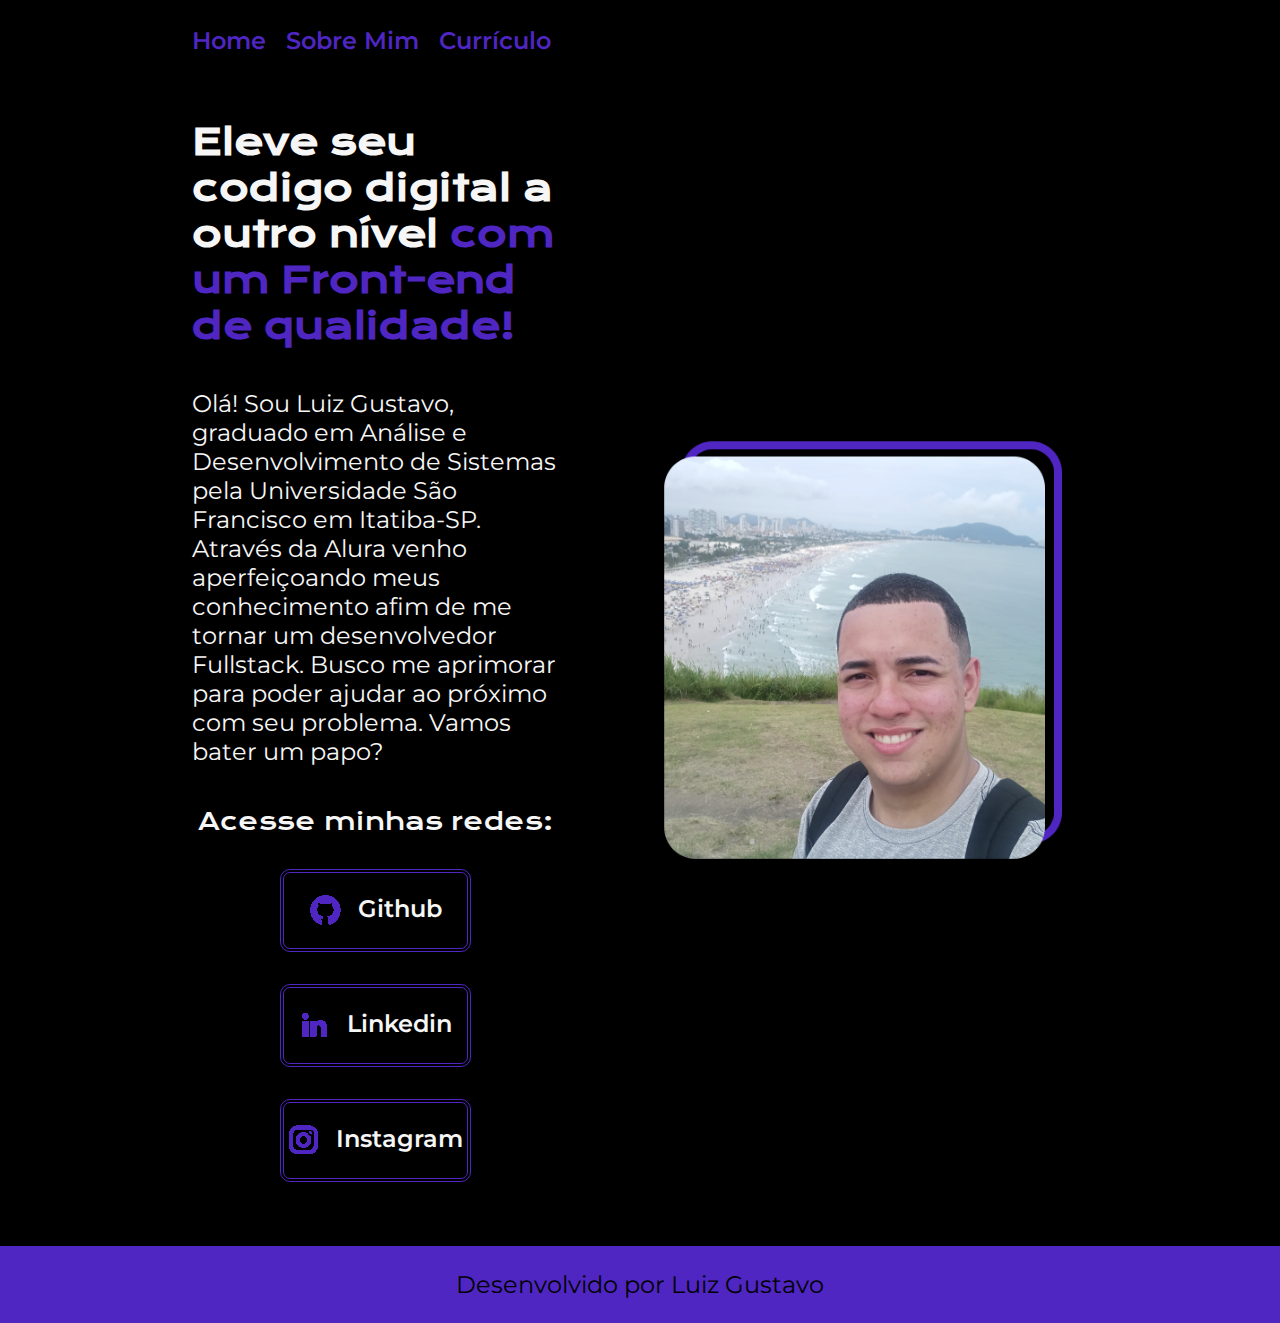
<file: index.html>
<!DOCTYPE html>
<html lang="pt-br">
<head>
    <meta charset="UTF-8">
    <meta name="viewport" content="width=device-width, initial-scale=1.0">
    <title>Portfolio</title>
    <link rel="stylesheet" href="styles/style.css">
</head>
<body>
    <header class="cabecalho">
        <nav class="cabecalho__menu">
            <a class="cabecalho__menu__link" href="index.html">Home</a>
            <a class="cabecalho__menu__link" href="about.html">Sobre Mim</a>
            <a class="cabecalho__menu__link" href="jornada.html">Currículo</a>
        </nav>
    </header>
    <main class="apresentacao">
        <section class="apresentacao__conteudo">
            <h1 class="apresentacao__conteudo__titulo">Eleve seu codigo digital a outro nível 
                <strong class="titulo-destaque">com um Front-end de qualidade!</strong></h1>
                <p class="apresentacao__conteudo__texto"> Olá! Sou Luiz Gustavo, graduado em Análise e Desenvolvimento de Sistemas pela Universidade São Francisco em Itatiba-SP. Através da Alura venho aperfeiçoando meus conhecimento afim de me tornar um desenvolvedor Fullstack. Busco me aprimorar para poder ajudar ao próximo com seu problema. Vamos bater um papo? 
                </p>
                <div class="apresentacao__links">
                    <h2 class="apresentacao__links__subtitulo">Acesse minhas redes:</h2>
                    <a class="apresentacao__links__navegacao" href="https://github.com/luiz-gustavoGC">
                        <img src="assets/github.png" alt="Logo do Github">
                        Github
                    </a>
                    <a class="apresentacao__links__navegacao" href="https://linkedin.com/in/luiz-gustavogc">
                        <img src="assets/linkedin.png" alt="Logo do Linkedin">
                        Linkedin
                    </a>
                    <a class="apresentacao__links__navegacao" href="https://instagram.com/luiz.gustavogc">
                        <img src="assets/instagram.png" alt="Logo do Instagram">
                        Instagram
                    </a>
                </div>
        </section>
        <img class="apresentacao__conteudo__imagem" src="assets/LuizGustavoIcon.png" alt="Imagem de Luiz Gustavo">
    </main>
    <footer class="rodape">
        <p>Desenvolvido por Luiz Gustavo</p>
    </footer>
</body>
</html>
</file>
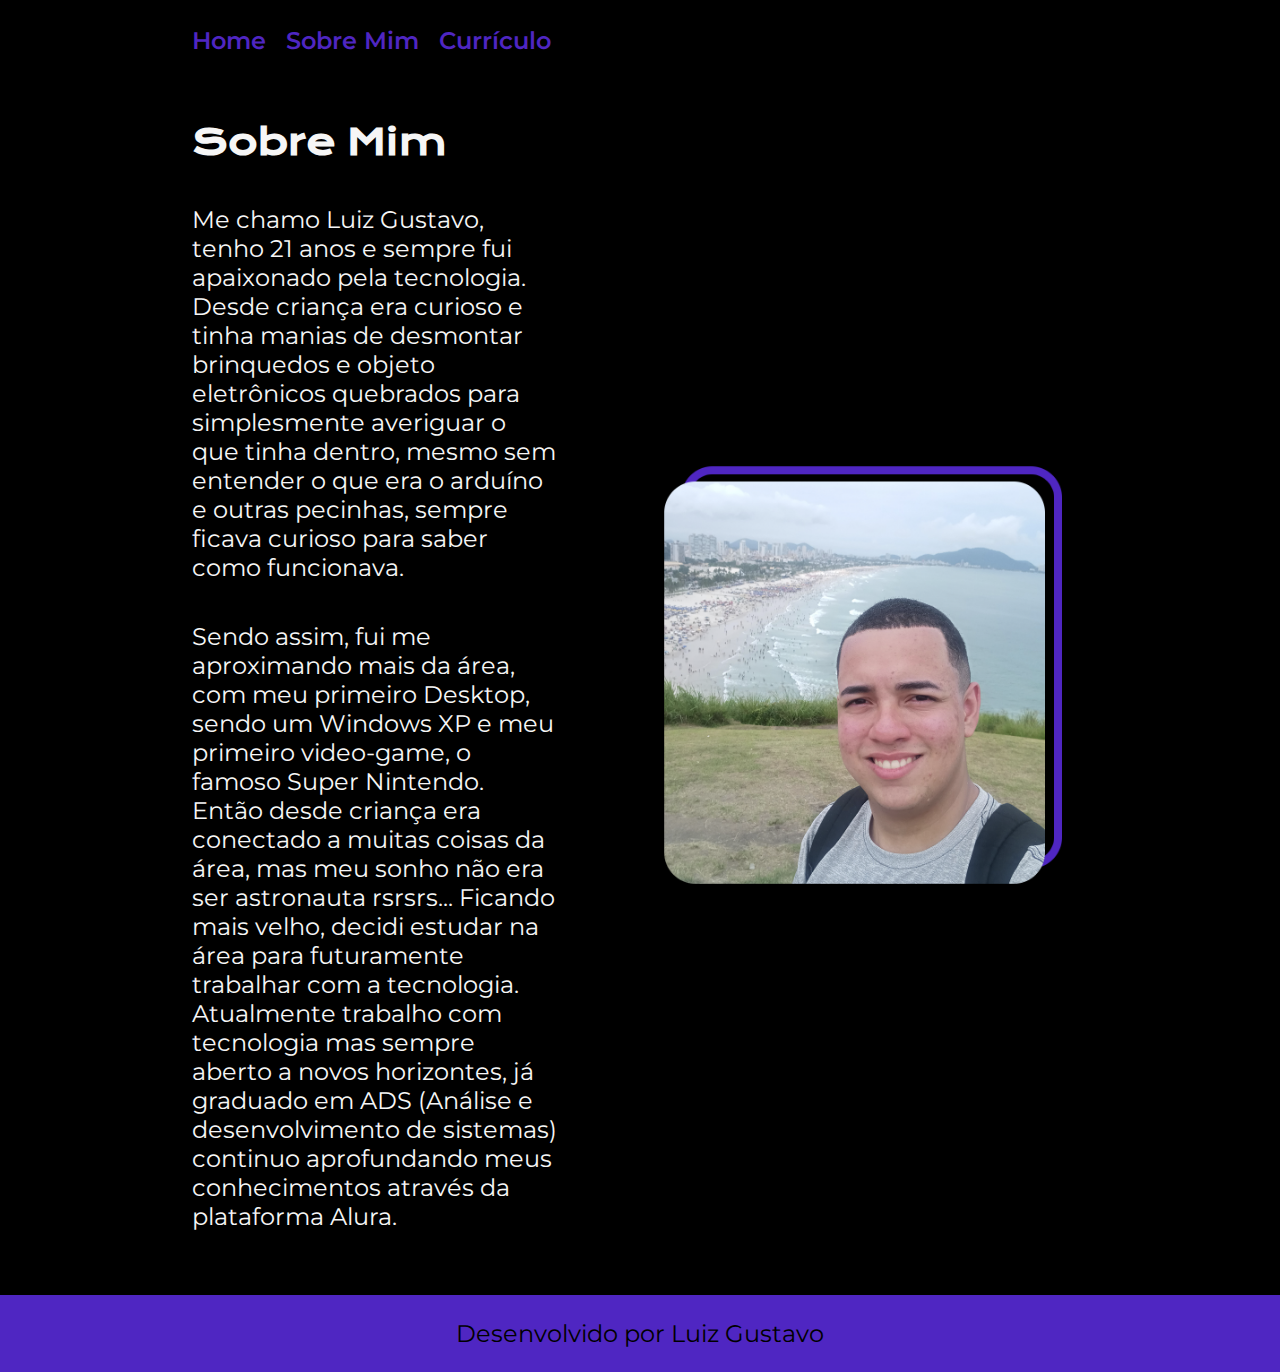
<file: about.html>
<!DOCTYPE html>
<html lang="pt-br">
<head>
    <meta charset="UTF-8">
    <meta name="viewport" content="width=device-width, initial-scale=1.0">
    <title>Sobre mim</title>
    <link rel="stylesheet" href="./styles/style.css">
</head>
<body>
    <header class="cabecalho">
        <nav class="cabecalho__menu">
            <a class="cabecalho__menu__link" href="index.html">Home</a>
            <a class="cabecalho__menu__link" href="about.html">Sobre Mim</a>
            <a class="cabecalho__menu__link" href="jornada.html">Currículo</a>
        </nav>
    </header>
    <main class="apresentacao">
        <section class="apresentacao__conteudo">
            <h1 class="apresentacao__conteudo__titulo">Sobre Mim</h1>
            <p class="apresentacao__conteudo__texto">Me chamo Luiz Gustavo, tenho 21 anos e sempre fui apaixonado pela tecnologia. Desde criança era curioso e tinha manias de desmontar brinquedos e objeto eletrônicos quebrados para simplesmente averiguar o que tinha dentro, mesmo sem entender o que era o arduíno e outras pecinhas, sempre ficava curioso para saber como funcionava.</p>
            <p class="apresentacao__conteudo__texto">Sendo assim, fui me aproximando mais da área, com meu primeiro Desktop, sendo um Windows XP e meu primeiro video-game, o famoso Super Nintendo. Então desde criança era conectado a muitas coisas da área, mas meu sonho não era ser astronauta rsrsrs...
            Ficando mais velho, decidi estudar na área para futuramente trabalhar com a tecnologia. Atualmente trabalho com tecnologia mas sempre aberto a novos horizontes, já graduado em ADS (Análise e desenvolvimento de sistemas) continuo aprofundando meus conhecimentos através da plataforma Alura.
            </p>
        </section>
        <img class="apresentacao__conteudo__imagem" src="assets/LuizGustavoIcon.png" alt="Imagem de Luiz Gustavo">
    </main>
    <footer class="rodape">
        <p>Desenvolvido por Luiz Gustavo</p>
    </footer>
</body>
</html>
</file>
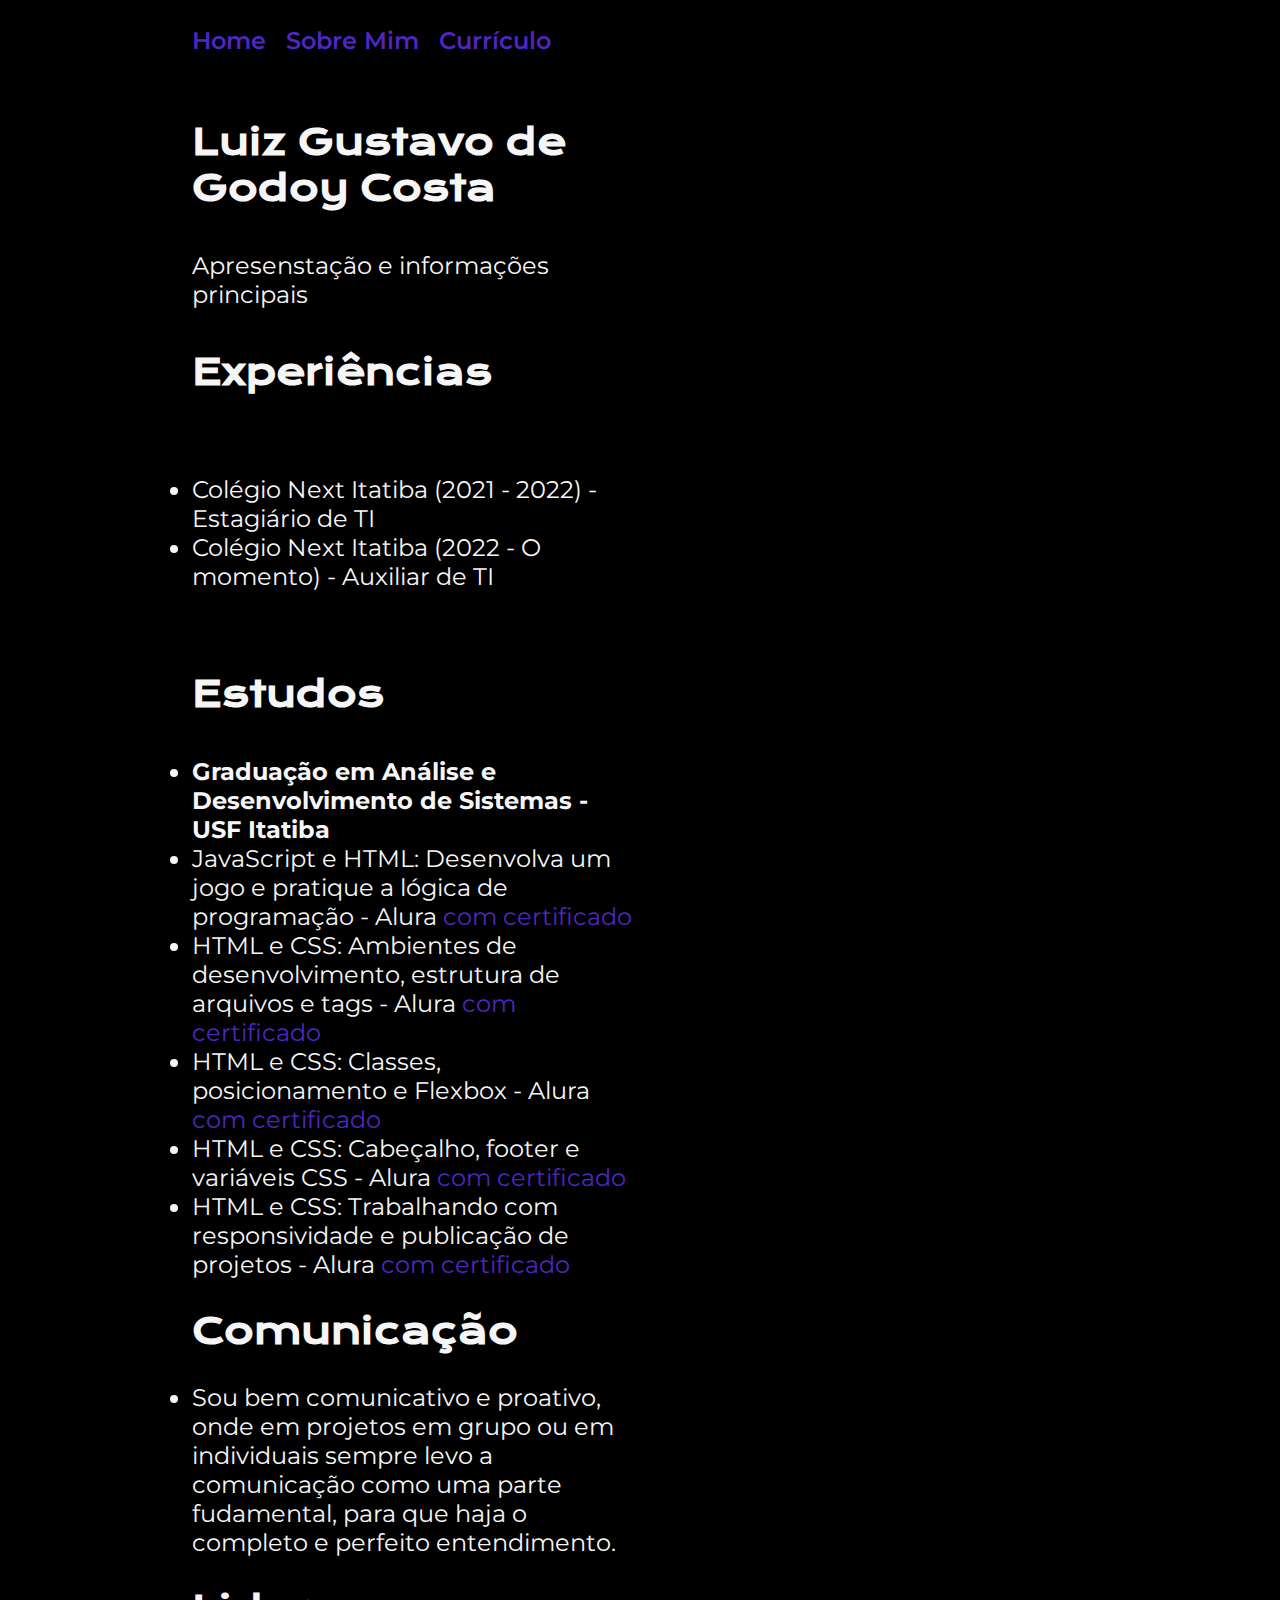
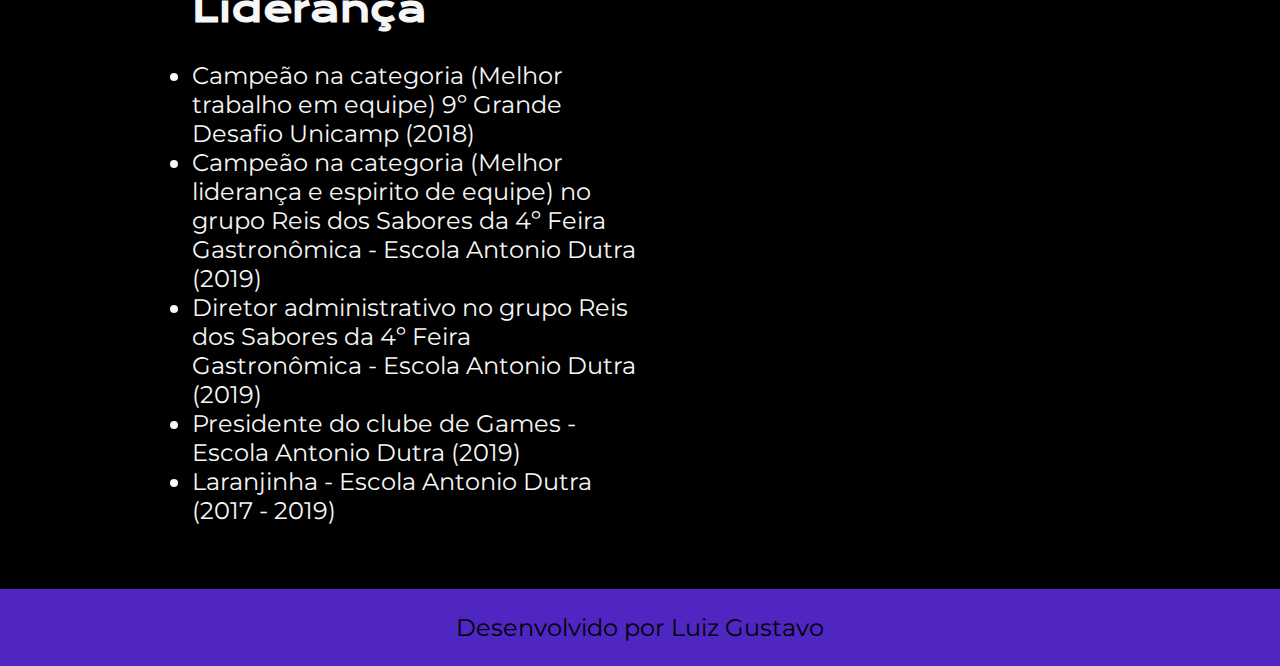
<file: jornada.html>
<!DOCTYPE html>
<html lang="pt-br">
<head>
    <meta charset="UTF-8">
    <meta name="viewport" content="width=device-width, initial-scale=1.0">
    <title>Curriculo</title>
    <link rel="stylesheet" href="styles/style.css">
</head>
<body>
    <header class="cabecalho">
        <nav class="cabecalho__menu">
            <a class="cabecalho__menu__link" href="index.html">Home</a>
            <a class="cabecalho__menu__link" href="about.html">Sobre Mim</a>
            <a class="cabecalho__menu__link" href="jornada.html">Currículo</a>
        </nav>
    </header>
    <main>
        <main class="apresentacao">
            <section class="apresentacao__conteudo">
                <h1 class="apresentacao__conteudo__titulo">Luiz Gustavo de Godoy Costa</h1>
                    <p class="apresentacao__conteudo__texto"> 
                        Apresenstação e informações principais
                    </p>
                    <h2 class="apresentacao__conteudo__titulo">Experiências</h2>
                    <p class="apresentacao__conteudo__texto">
                    <ul class="apresentacao__conteudo__texto">
                        <li> Colégio Next Itatiba (2021 - 2022) - Estagiário de TI </li>
                        <li> Colégio Next Itatiba (2022 - O momento) - Auxiliar de TI </li>
                    </ul>    
                    </p>
                    <h2 class="apresentacao__conteudo__titulo">Estudos</h2>
                    <div class="apresentacao__conteudo__texto">
                    <ul class="apresentacao__conteudo__texto">
                        <li><strong>Graduação em Análise e Desenvolvimento de Sistemas - USF Itatiba</strong></li>
                        <li> JavaScript e HTML: Desenvolva um jogo e pratique a lógica de programação - Alura <a href="https://cursos.alura.com.br/certificate/c716eeb8-a78d-4a62-9dcd-1947098d52e3?lang=pt_BR">com certificado</a></li>
                        <li> HTML e CSS: Ambientes de desenvolvimento, estrutura de arquivos e tags - Alura <a href="https://cursos.alura.com.br/certificate/44a06460-0203-40c5-8cff-031e2c430829?lang=pt_BR">com certificado</a></li>
                        <li> HTML e CSS: Classes, posicionamento e Flexbox - Alura <a href="https://cursos.alura.com.br/certificate/838640d2-1ec5-4671-87d1-b8f0a5a0383e?lang=pt_BR">com certificado</a></li>
                        <li> HTML e CSS: Cabeçalho, footer e variáveis CSS - Alura <a href="https://cursos.alura.com.br/certificate/81a92a32-94ec-4685-8d3a-1691dce2d32a?lang=pt_BR">com certificado</a></li>
                        <li> HTML e CSS: Trabalhando com responsividade e publicação de projetos - Alura <a href="https://cursos.alura.com.br/certificate/212c2c90-a896-493c-b9ca-f687f02939db?lang=pt_BR">com certificado</a></li>
                    </ul>
                    <br>
                    <h2 class="apresentacao__conteudo__titulo">Comunicação</h2>
                    <p class="apresentacao__conteudo__texto">
                    <ul class="apresentacao__conteudo__texto">
                        <br>
                        <li>Sou bem comunicativo e proativo, onde em projetos em grupo ou em individuais sempre levo a comunicação como uma parte fudamental, para que haja o completo e perfeito entendimento.</li>
                        <br>
                    </ul>
                    </p>
                    <h2 class="apresentacao__conteudo__titulo">Liderança</h2>
                    <p class="apresentacao__conteudo__texto">
                    <ul>
                        <br>
                        <li>Campeão na categoria (Melhor trabalho em equipe) 9º Grande Desafio Unicamp (2018)</li>
                        <li>Campeão na categoria (Melhor liderança e espirito de equipe) no grupo Reis dos Sabores da 4º Feira Gastronômica - Escola Antonio Dutra (2019)</li>
                        <li>Diretor administrativo no grupo Reis dos Sabores da 4º Feira Gastronômica - Escola Antonio Dutra (2019)</li>
                        <li>Presidente do clube de Games - Escola Antonio Dutra (2019)</li>
                        <li>Laranjinha - Escola Antonio Dutra (2017 - 2019)</li>
                    </ul>
                    </p>
                    </div>
            </section>
    </main>
    <footer class="rodape">
        <p>Desenvolvido por Luiz Gustavo</p>
    </footer>
</body>
</html>
</file>
<file: styles/style.css>
@import url('https://fonts.googleapis.com/css2?family=Krona+One&family=Montserrat:wght@400;600&display=swap');

:root {
    --cor-primaria: #000000;
    --cor-secundaria: #f6f6f6;
    --cor-terciaria: #4f26c2;
    --cor-hover: #160d50;

    --fonte-primaria: 'Krona One', sans-serif;
    --fonte-secundaria: 'Montserrat', sans-serif;
}

* {
    margin: 0;
    padding: 0;
}

body {
    box-sizing: border-box;
    background-color: var(--cor-primaria);
    color: var(--cor-secundaria);
}

.cabecalho {
    padding: 2% 0% 0% 15%;
}

.cabecalho__menu {
    display: flex;
    gap: 20px;
}

.cabecalho__menu__link {
    font-family: var(--fonte-secundaria);
    font-size: 1.5rem;
    font-weight: 600;
    color: var(--cor-terciaria);
    text-decoration: none;
}

.cabecalho__menu__link:hover {
    font-size: 1.87rem;
    color: var(--cor-secundaria);
}

.apresentacao {
    padding: 5% 15%;
    display: flex;
    align-items: center;
    justify-content: space-between;
    gap: 82px
}

.apresentacao__conteudo {
    width: 50%;
    display: flex;
    flex-direction: column;
    gap: 40px;
}

.apresentacao__conteudo__titulo {
    font-size: 2.25rem;
    font-family: var(--fonte-primaria)
}

.titulo-destaque {
    color: var(--cor-terciaria);
}

.titulo-destaque:hover {
    font-size: xx-large;
    background-color: var(--cor-secundaria);
}

.apresentacao__conteudo__texto {
    font-size: 1.5rem;
    font-family: var(--fonte-secundaria)
}

.apresentacao__conteudo__texto a{
    text-decoration: none;
    color: var(--cor-terciaria);
}

.apresentacao__links {
    display: flex;
    flex-direction: column;
    justify-content: space-between;
    align-items: center;
    gap: 32px;
}

.apresentacao__links__subtitulo {
    font-family: var(--fonte-primaria);
    font-weight: 400;
    font-size: 1.5rem;
}

.apresentacao__links__subtitulo:hover {    
    font-size: xx-large;
    border: 0 groove var(--cor-secundaria);
}

.apresentacao__links__navegacao {    
    display: flex;
    justify-content: center;
    gap: 16px;
    border: 4px double var(--cor-terciaria);
    width: 50%;
    text-align: center;
    border-radius: 10px;
    font-size: 1.5rem;
    font-weight: 600;
    padding: 21.5px 0;
    text-decoration: none;
    color: var(--cor-secundaria);
    font-family: var(--fonte-secundaria)
}

.apresentacao__links__navegacao:hover {
    background-color: var(--cor-hover);
}

.apresentacao__conteudo__imagem {
    width: 50%;
}

.rodape {
    padding: 24px;
    color: var(--cor-primaria);
    background-color: var(--cor-terciaria);
    text-align: center;
    font-family: var(--fonte-secundaria);
    font-size: 1.5rem;
    font-weight: 400;
}

@media (max-width: 1200px ) {

    .cabecalho {
        padding: 10%;
    }

    .cabecalho__menu {
        justify-content: center;
    }

    .apresentacao {
        flex-direction: column-reverse;
        padding: 5%;
    }

    .apresentacao__conteudo {
        width: auto;
    }

    .rodape {
        width: 100%;
    }

}
</file>
